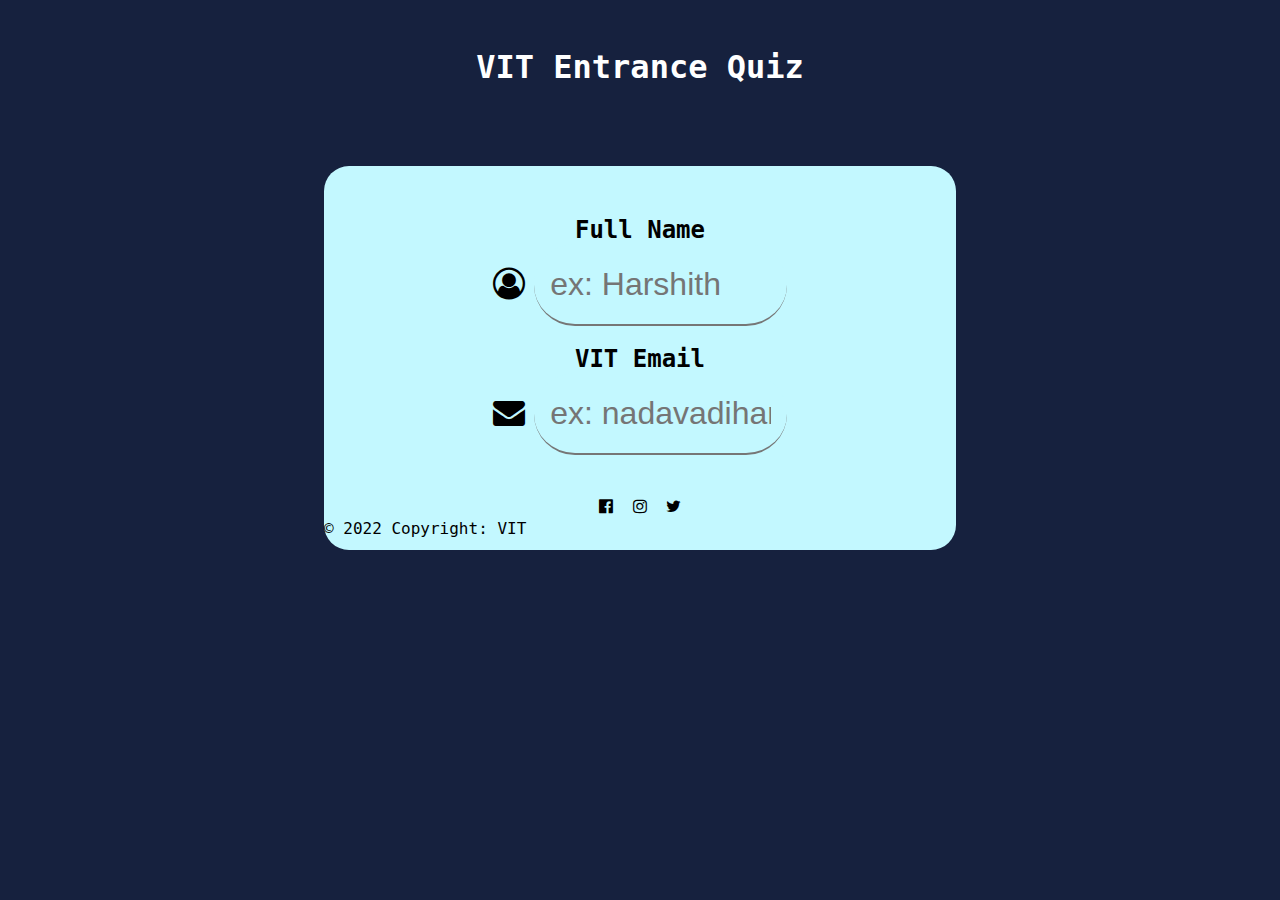
<file: index.html>
<!DOCTYPE html>
<html lang="en" dir="ltr">
<head>
  <meta charset="utf-8">
  <title>VIT Entrance Quiz</title>
  <link rel="stylesheet" href="css/style.css">
  <!-- CSS only -->
  <link href="https://cdn.jsdelivr.net/npm/bootstrap@5.2.1/dist/css/bootstrap.min.css" rel="stylesheet" integrity="sha384-iYQeCzEYFbKjA/T2uDLTpkwGzCiq6soy8tYaI1GyVh/UjpbCx/TYkiZhlZB6+fzT" crossorigin="anonymous">
  <!-- JavaScript Bundle with Popper -->
  <script src="https://cdn.jsdelivr.net/npm/bootstrap@5.2.1/dist/js/bootstrap.bundle.min.js" integrity="sha384-u1OknCvxWvY5kfmNBILK2hRnQC3Pr17a+RTT6rIHI7NnikvbZlHgTPOOmMi466C8" crossorigin="anonymous"></script>
  <link rel="stylesheet" href="https://cdnjs.cloudflare.com/ajax/libs/font-awesome/4.7.0/css/font-awesome.min.css">
  <link rel="preconnect" href="https://fonts.googleapis.com">
  <link rel="preconnect" href="https://fonts.gstatic.com" crossorigin>
  <link href="https://fonts.googleapis.com/css2?family=Montserrat:wght@900&family=Roboto+Condensed:wght@700&family=Ubuntu+Mono&display=swap" rel="stylesheet">
  <!-- <link rel="app" href="app.js"> -->
</head>

<body style="background-color:#16213E">
  <br>
<h1><strong>VIT Entrance Quiz</strong></h1>
  <div class="container1">

    <form action="quiz.html" id="myForm" method="post">
      <center>
        <div class="f">
          <br>
          <br>
          <label class=""><strong>Full Name</strong></label>
          <br>
          <i class="fa fa-user-circle-o " style="font-size:2rem;" aria-hidden="true"></i>
          <input type="text" name="Full_Name" id="Full_Name" placeholder="ex: Harshith" value="" onblur="validateName(name)">
          <span id="Full_Name_Error" style="display: none;color:#C21010;width:30%">You can only use alphabetic characters</span>
          <br>
          <br>


          <label class=""><strong>VIT Email</strong></label>
          <br>
          <i class="fa fa-envelope " style="font-size:2rem;" aria-hidden="true"></i>
          <input type="email" name="email" id="email" placeholder="ex: nadavadiharshith.gowd2020@vitstudent.ac.in"onblur="validateEmail(name)" />
          <span id="emailError" style="display: none;color:#C21010">You must enter a valid email address</span>
          <br>
          <br>
          <br>
          <button type="submit" style="display: none;a" class="btn btn-success" id="submit" name="submit" onclick="validateForm(name)" >Start Quiz</button>
          </div>
      </center>
    </form>

    <footer class="page-footer font-small mdb-color lighten-3 pt-4">
      <center>
        <div class="">
          <i class="fa fa-facebook-official s" aria-hidden="true"></i>
          <i class="fa fa-instagram s" aria-hidden="true"></i>
          <i class="fa fa-twitter s" aria-hidden="true"></i>
        </div>
      </center>
      <div class="footer-copyright text-center py-3">© 2022 Copyright: VIT</div>
    </footer>
  </div>
  <script src="app.js" charset="utf-8"></script>
</body>
</html>
</file>
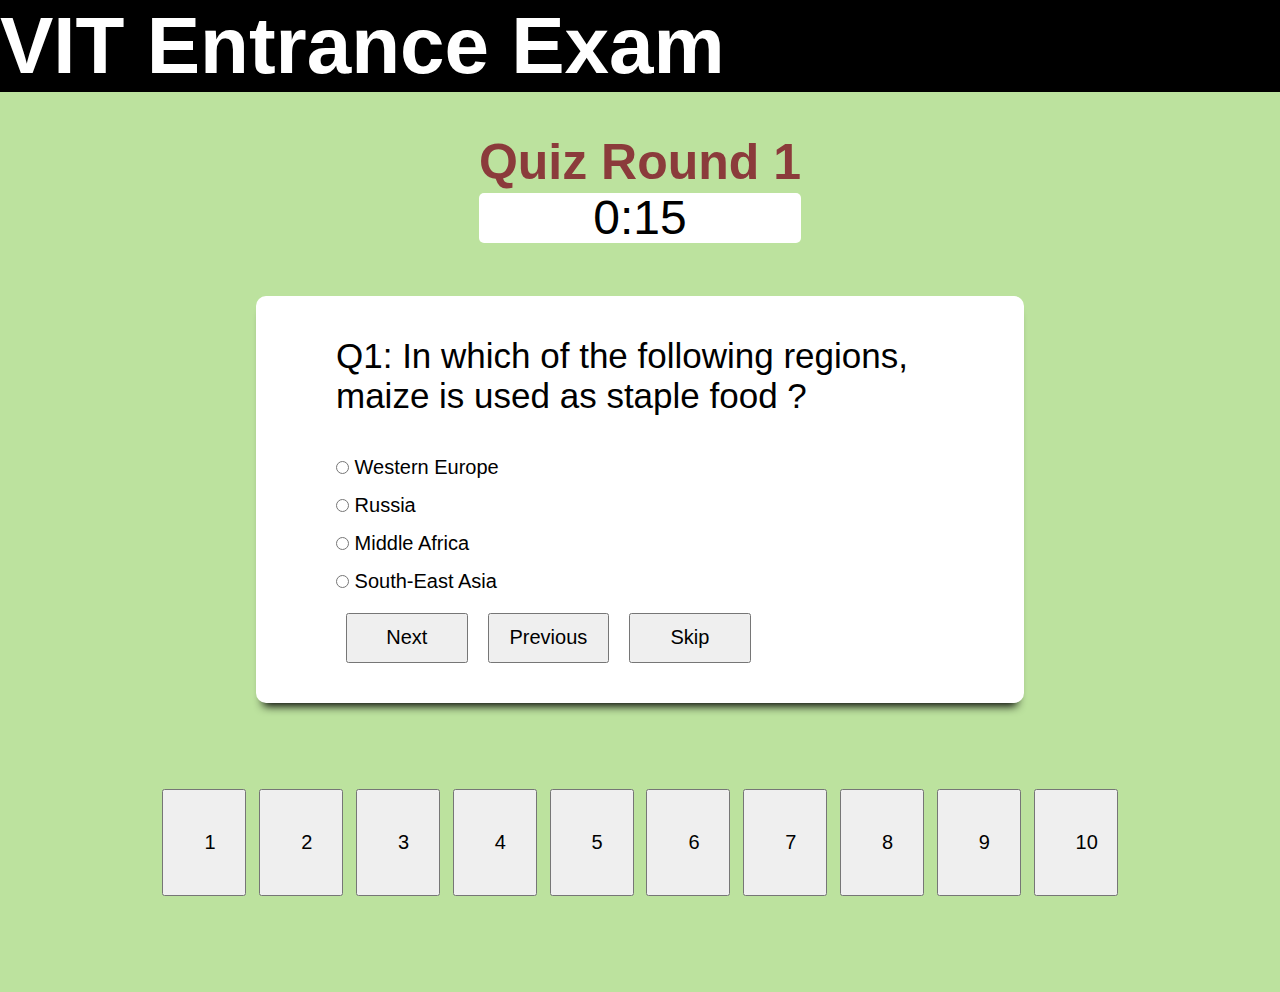
<file: quiz.html>
<!DOCTYPE html>
<html lang="en" dir="ltr">
  <head>
    <meta charset="utf-8">
    <title>Quiz</title>
    <link rel="stylesheet" href="css/styleq.css">
    <!-- CSS only -->
    <link href="https://cdn.jsdelivr.net/npm/bootstrap@5.2.1/dist/css/bootstrap.min.css" rel="stylesheet" integrity="sha384-iYQeCzEYFbKjA/T2uDLTpkwGzCiq6soy8tYaI1GyVh/UjpbCx/TYkiZhlZB6+fzT" crossorigin="anonymous">
    <!-- JavaScript Bundle with Popper -->
    <script src="https://cdn.jsdelivr.net/npm/bootstrap@5.2.1/dist/js/bootstrap.bundle.min.js" integrity="sha384-u1OknCvxWvY5kfmNBILK2hRnQC3Pr17a+RTT6rIHI7NnikvbZlHgTPOOmMi466C8" crossorigin="anonymous"></script>
    <link rel="stylesheet" href="https://cdnjs.cloudflare.com/ajax/libs/font-awesome/4.7.0/css/font-awesome.min.css">
    <link rel="preconnect" href="https://fonts.googleapis.com">
    <link rel="preconnect" href="https://fonts.gstatic.com" crossorigin>
    <link href="https://fonts.googleapis.com/css2?family=Montserrat:wght@900&family=Roboto+Condensed:wght@700&family=Ubuntu+Mono&display=swap" rel="stylesheet">
    <!-- <link rel="app" href="app.js"> -->

  </head>
  <body>
    <!-- Image and text -->
    <div class="">
      <h1 style="background-color:black;color:white;padding:0 100% 0 100% 0; margin:0;  font-weight: 600;  font-size: 8rem;">VIT Entrance Exam</h1>
    </div>
<div class="main-div">

  <center>

    <h1 class="heading">Round</h1>
    <div id="app" style="background-color:white;padding:0 2px 0 2px;border-radius:5px;"></div>

  </center>
  <div class="inner-div">

    <h2 class="question">question</h2>
    <ul>
      <div class="pa"></div>
      <li>
        <input type="radio" name="answer" id="ans1" class="answer">
        <label for="ans1" id="option1">Answer option</label>
      </li>
      <li>
        <input type="radio" name="answer" id="ans2" class="answer">
        <label for="ans2" id="option2">Answer option</label>
      </li>
      <li>
        <input type="radio" name="answer" id="ans3" class="answer">
        <label for="ans3" id="option3">Answer option</label>
      </li>
      <li>
        <input type="radio" name="answer" id="ans4" class="answer">
        <label for="ans4" id="option4">Answer option</label>
      </li>
    </ul>
    <center>
      <button type="submit" style="font-size:2rem;float:left;" class="btn btn-success b" id="submit" name="submit" onclick="getCheck()" >Next</button>
      <button type="submit" style="font-size:2rem;float:left;" class="btn btn-outline-secondary b" id="submit" name="submit" onclick="getCheck()" >Previous</button>
      <button type="submit" style="font-size:2rem;float:left;" class="btn btn-outline-danger b" id="submit" name="submit" onclick="getCheck()" >Skip</button>
    </center>
    <div class="scoreArea" id="showScore">

    </div>


    </div>
    <div class="l">
      <p>

      <button type="button" style="width:2rem;margin:0.5rem;padding:4rem;font-size:2rem;"class="btn btn-outline-primary">1</button>
      <button type="button" style="width:2rem;margin:0.5rem;padding:4rem;font-size:2rem;"class="btn btn-outline-primary">2</button>
      <button type="button" style="width:2rem;margin:0.5rem;padding:4rem;font-size:2rem;"class="btn btn-outline-primary">3</button>
      <button type="button" style="width:2rem;margin:0.5rem;padding:4rem;font-size:2rem;"class="btn btn-outline-primary">4</button>
      <button type="button" style="width:2rem;margin:0.5rem;padding:4rem;font-size:2rem;"class="btn btn-outline-primary">5</button>
      <button type="button" style="width:2rem;margin:0.5rem;padding:4rem;font-size:2rem;"class="btn btn-outline-primary">6</button>
      <button type="button" style="width:2rem;margin:0.5rem;padding:4rem;font-size:2rem;"class="btn btn-outline-primary">7</button>
      <button type="button" style="width:2rem;margin:0.5rem;padding:4rem;font-size:2rem;"class="btn btn-outline-primary">8</button>
      <button type="button" style="width:2rem;margin:0.5rem;padding:4rem;font-size:2rem;"class="btn btn-outline-primary">9</button>
      <button type="button" style="width:2rem;margin:0.5rem;padding:4rem;font-size:2rem;"class="btn btn-outline-primary">10</button>
    </p>

  </div>
  </div>

<script src="app.js" charset="utf-8"></script>

  </body>
</html>
</file>
<file: css/style.css>
/* ******************validation******************************************* */

.container1{
  padding: 12px 0px 12px 0px;
  border-radius: 25px;
  margin:  5rem 25% 1rem 25%;
  background-color: #C3F8FF;
  color: black;
}
h1{
  text-align: center;
  color: white;
  text-align: center;
}
label{
  font-size: 1.5rem;
}
input{
  border-top: 0px;
  /* border-bottom: 2px solid; */
  border-right: 0px;
  border-left: 0px;
  width: 35%;
  background-color: #C3F8FF;
  height: 3rem;
  font-size: 2rem;
  padding: 1rem;
  border-radius: 5rem;

}

body{
  background-color:#16213E ;
  font-family: 'Montserrat', sans-serif;
font-family: 'Roboto Condensed', sans-serif;
font-family: 'Ubuntu Mono', monospace;
}
.s{
  padding: 5px;
}
.s1{
  font-size:2rem;
}
</file>
<file: css/styleq.css>
/* ******************quiz******************************************* */
@import url('https://fonts.googleapis.com/css2?family=Montserrat:wght@900&family=Roboto+Condensed:wght@700&family=Ubuntu+Mono&display=swap');
*{
 margin:0;
 padding:0;
 box-sizing: border-box;
 font-family: "josefin Sans",sans-serif;
 font-weight: 300;
}
html{
 font-size: 62.5%;
}
.main-div{
 width: 100%;
 min-height: 100vh;
 display: grid;
 place-items:center;
 background-color: #BCE29E;
}
.inner-div{
  width: 60%;
  background-color: white;
  position:relative;
  bottom:5rem;
  padding: 3rem 8rem;
  border-radius: 1rem;
  box-shadow: 0 1rem 1rem -0.7rem black;
  margin-top: 2rem;
}
.main-div h1{
  font-size: 5rem;
  font-weight: 600;
  color: #8b3b3b;
}

.inner-div h2{
  font-size: 3.5rem;
  font-weight: 400;
  margin:1rem 0 4rem 0;
}
.inner-div li{
  font-size: 2rem;
  margin-top: 1.5rem;
  list-style: none;
}
input{
  cursor: pointer;
}
.b{
  width: 20%;
  height: 5rem;
  margin: 2rem 1rem 1rem 1rem;
}
#showScore{
  background-color: #dfe6e9;
  margin-top: 3rem;
  padding: 3rem 4rem;
  box-shadow: 0 1rem 1rem -0.7rem black;
}
.scoreArea{
  display: none;
}

/* timer */
.base-timer__label {
  width: 40%;
  height: 50px;
  display: flex;
  background-color: white;
  border-radius: 1rem;
  align-items: center;
  justify-content: center;
  font-size: 48px;
  margin: 2px;
}
.l{
   position:relative;
   bottom:5rem;
}
</file>
